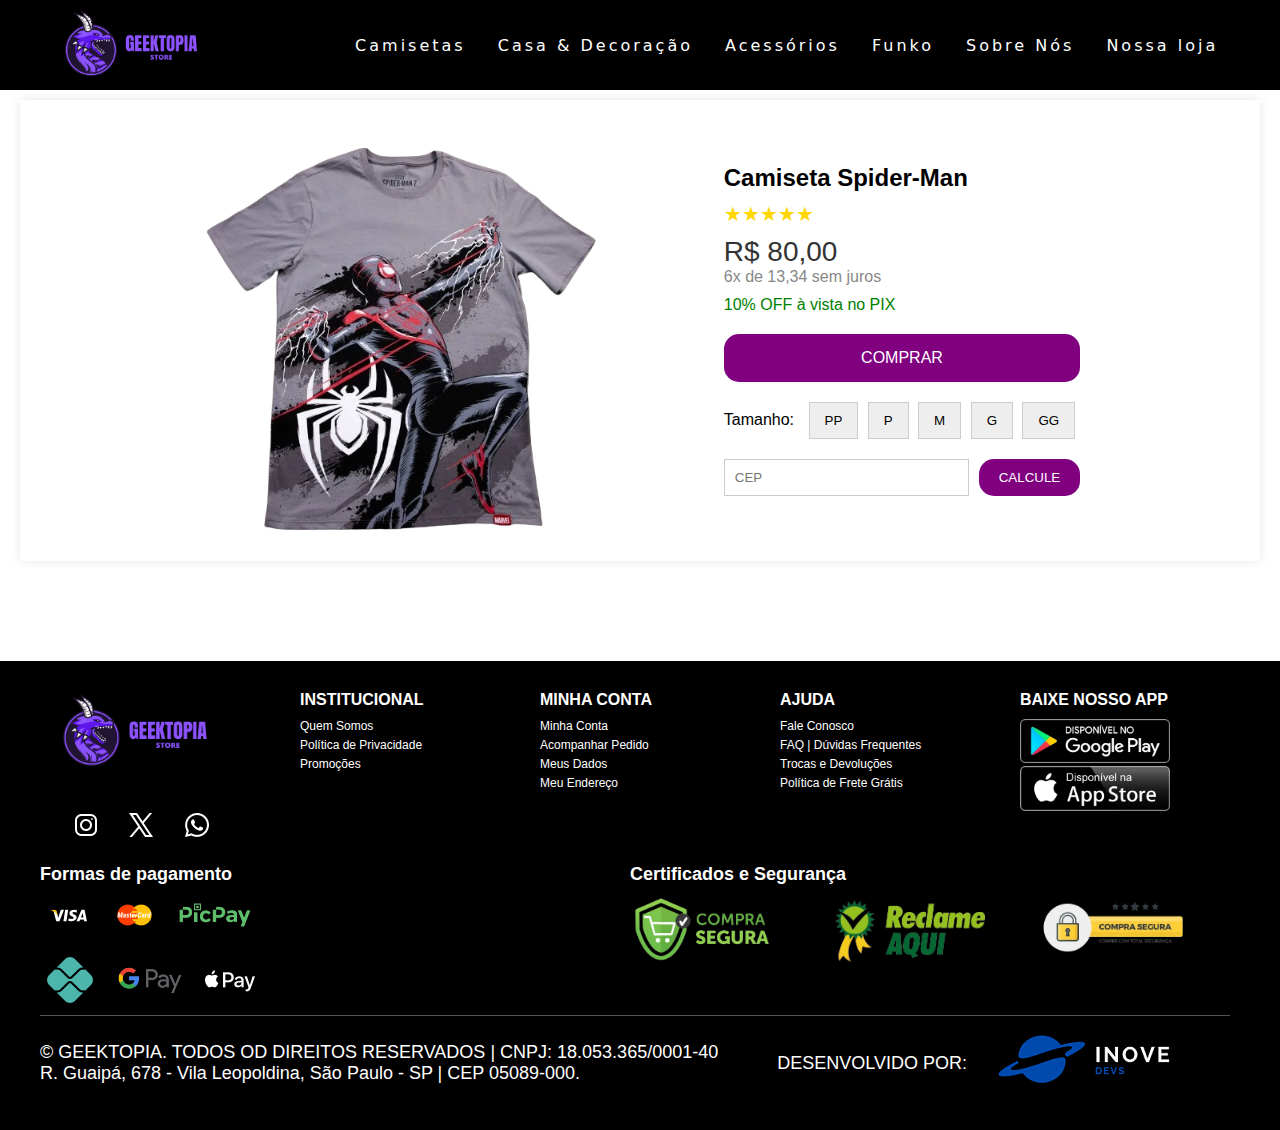
<file: camisaspiderman.html>
<!DOCTYPE html>
<html lang="pt-br">
<head>
    <meta charset="UTF-8">
    <meta name="viewport" content="width=device-width, initial-scale=1.0">
    <title>Camiseta Spider-Man</title>
    <link rel="stylesheet" href="produtosstyle.css">

    <link rel="icon" href="IMG/locoicon.png">

</head>
<body>
    <nav>
        <div class="logo">
            <a href="index.html"> <img src="IMG/logo_fundoPreto.png" alt="Geektopia Store"></a>
        </div>
        <div class="mobile-menu">
            <div class="line1"></div>
            <div class="line2"></div>
            <div class="line3"></div>
        </div>
        <ul class="nav-list">
            <li><a href="#camisetas">Camisetas</a></li>
            <li><a href="#casaedec">Casa & Decoração</a></li>
            <li><a href="#acessorios">Acessórios</a></li>
            <li><a href="#funko">Funko</a></li>
            <li><a href="pagina-sobrenos.html">Sobre Nós</a></li>
            <li><a href="https://maps.app.goo.gl/MBBHuYaZt2FRdcbG8">Nossa loja</a></li>
        </ul>
    </nav>
    <div class="container">
        <div class="product-image">
            <img src="IMG/camiseta_spider-man.png" alt="Camiseta Spider-Man">
        </div>
        <div class="product-details">
            <h1>Camiseta Spider-Man</h1>
            <div class="rating">★★★★★</div>
            <div class="price">R$ 80,00 <span>6x de 13,34 sem juros</span></div>
            <div class="discount">10% OFF à vista no PIX</div>
            <button class="buy-button">COMPRAR</button>
            <div class="sizes">
                <span>Tamanho:</span>
                <button>PP</button>
                <button>P</button>
                <button>M</button>
                <button>G</button>
                <button>GG</button>
            </div>
            <div class="cep">
                <input type="text" placeholder="CEP">
                <button>CALCULE</button>
            </div>
        </div>
    </div>


    <footer class="footer" id="sobre_nos" >
        <div class="footer-container">
            <div class="footer-section">
                <img src="IMG/logo_fundoPreto.png" alt="Geektopia Logo" class="footer-logo">
                <div class="footer-social">
                    <a href="https://www.instagram.com/geektopia_oficial/"><img src="IMG/icon.insta.png" alt="Instagram"></a>
                    <a href="https://twitter.com/Geektopia_ofc"><img src="IMG/icon.twitter.png" alt="Twitter"></a>
                    <a href="https://api.whatsapp.com/send?phone=5511984083105&text=OII%20BB"><img src="IMG/icon.zap.png" alt="WhatsApp"></a>
                </div>
            </div>
            <div class="footer-section">
                <h4>Institucional</h4>
                <ul>
                    <li><a href="#">Quem Somos</a></li>
                    <li><a href="#">Política de Privacidade</a></li>
                    <li><a href="#">Promoções</a></li>
                </ul>
            </div>
            <div class="footer-section">
                <h4>Minha Conta</h4>
                <ul>
                    <li><a href="#">Minha Conta</a></li>
                    <li><a href="#">Acompanhar Pedido</a></li>
                    <li><a href="#">Meus Dados</a></li>
                    <li><a href="https://maps.app.goo.gl/E3aTyDB3AdAVFXmq8">Meu Endereço</a></li>
                </ul>
            </div>
            <div class="footer-section">
                <h4>Ajuda</h4>
                <ul>
                    <li><a href="https://api.whatsapp.com/send?phone=5511984083105&text=OII%20BB">Fale Conosco</a></li>
                    <li><a href="#">FAQ | Dúvidas Frequentes</a></li>
                    <li><a href="#">Trocas e Devoluções</a></li>
                    <li><a href="#">Política de Frete Grátis</a></li>
                </ul>
            </div>
            <div class="footer-section">
                <h4>Baixe nosso app</h4>
                <div class="footer-apps">
                    <a href="#"><img src="IMG/logo_playStr.webp" alt="Google Play"></a>
                    <a href="#"><img src="IMG/logo_Appstr.webp" alt="App Store"></a>
                </div>
            </div>
            <div class="footer-section_payment">
                <h4>Formas de pagamento</h4>
                <div class="payment-methods">
                    <img src="IMG/icon.visa.png" alt="Visa">
                    <img src="IMG/icon.mastercard.png" alt="Mastercard">
                    <img src="IMG/icon.picpay.png" alt="PicPay">
                    <br>
                    <img src="IMG/icon.pix.png" alt="Pix">
                    <img src="IMG/icon.googlepay.png" alt="GooglePay">
                    <img src="IMG/icon.apppay.png" alt="ApplePay">
                </div>
            </div>
            <div class="footer-section_certifications">
                <h4>Certificados e Segurança</h4>
                <div class="certifications-logos">
                    <img src="IMG/logo.compraBoa.png" alt="compraBoa">
                    <img src="IMG/logo.reclameAqui.png" alt="Reclame Aqui">
                    <img src="IMG/logo.compraSegura.png" alt="Loja Confiável">
                </div>
            </div >

            <div class="direitos">
                <p id="prgf1"> &copy; GEEKTOPIA. TODOS OD DIREITOS RESERVADOS | CNPJ: 18.053.365/0001-40 <br> R. Guaipá, 678 - Vila Leopoldina, São Paulo - SP | CEP 05089-000.</p> &ensp;
                <p id="prgf2">DESENVOLVIDO POR:</p>
                <img src="IMG/logo_Inove.png" alt="LogoInoveDevs">
            </div>
        </div>
    </footer>


    <script src="produtosscript.js"></script>
</body>
</html>
</file>
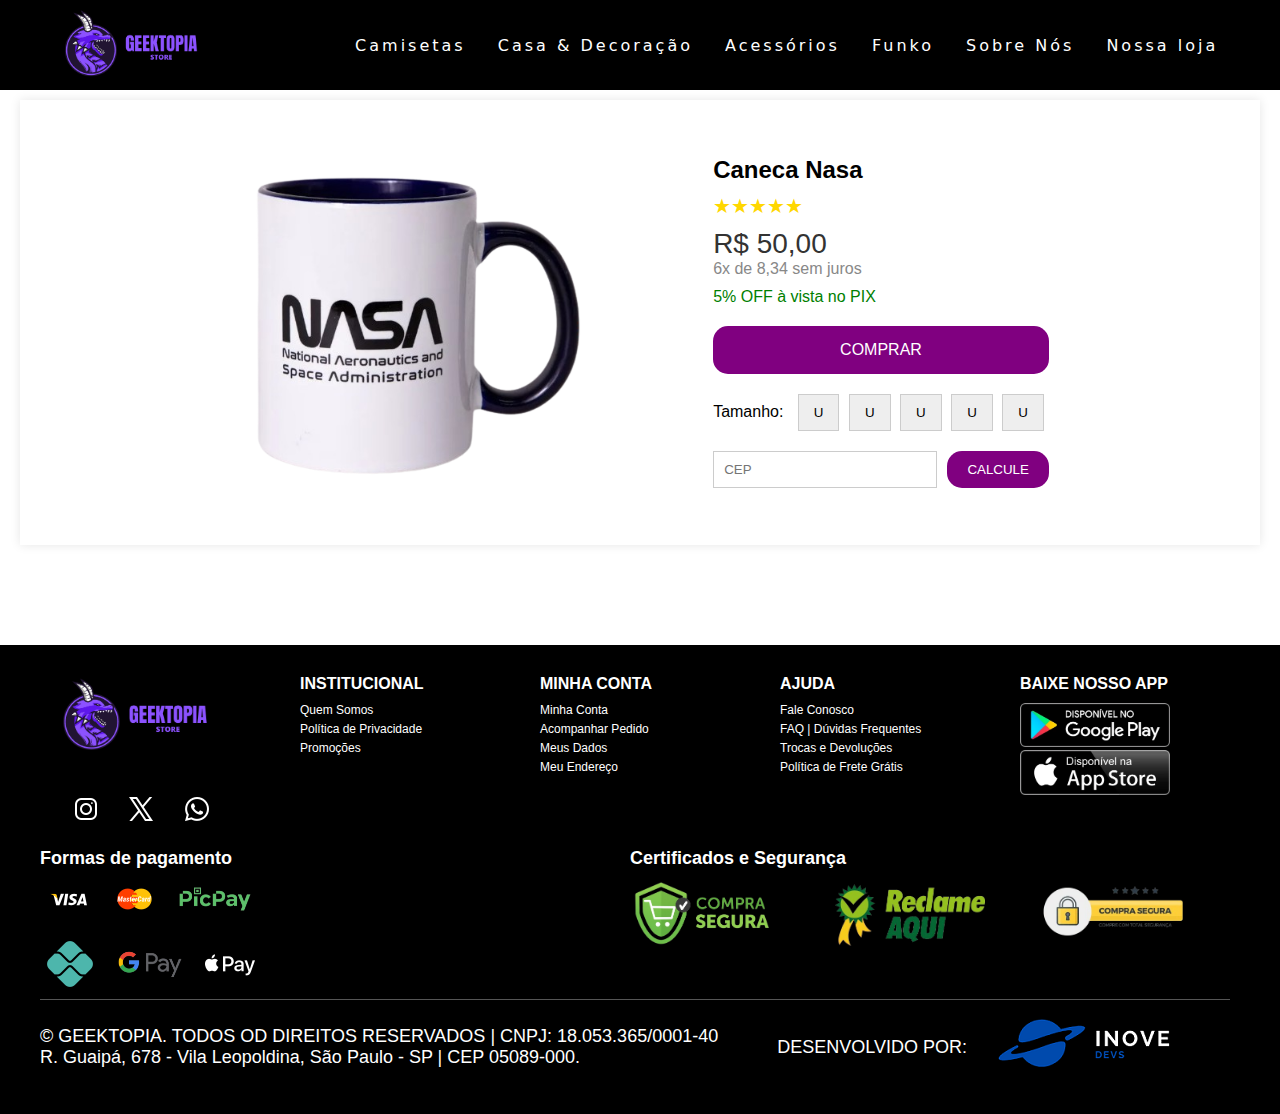
<file: canecanasa.html>
<!DOCTYPE html>
<html lang="pt-br">
<head>
    <meta charset="UTF-8">
    <meta name="viewport" content="width=device-width, initial-scale=1.0">
    <title>Caneca Nasa</title>
    <link rel="stylesheet" href="produtosstyle.css">

    <link rel="icon" href="IMG/locoicon.png">

</head>
<body>
    <nav>
        <div class="logo">
            <a href="index.html"> <img src="IMG/logo_fundoPreto.png" alt="Geektopia Store"></a>
        </div>
        <div class="mobile-menu">
            <div class="line1"></div>
            <div class="line2"></div>
            <div class="line3"></div>
        </div>
        <ul class="nav-list">
            <li><a href="#camisetas">Camisetas</a></li>
            <li><a href="#casaedec">Casa & Decoração</a></li>
            <li><a href="#acessorios">Acessórios</a></li>
            <li><a href="#funko">Funko</a></li>
            <li><a href="pagina-sobrenos.html">Sobre Nós</a></li>
            <li><a href="https://maps.app.goo.gl/MBBHuYaZt2FRdcbG8">Nossa loja</a></li>
        </ul>
    </nav>
    <div class="container">
        <div class="product-image">
            <img src="IMG/caneca_nasa.png" alt="Caneca Nasa">
        </div>
        <div class="product-details">
            <h1>Caneca Nasa</h1>
            <div class="rating">★★★★★</div>
            <div class="price">R$ 50,00 <span>6x de 8,34 sem juros</span></div>
            <div class="discount">5% OFF à vista no PIX</div>
            <button class="buy-button">COMPRAR</button>
            <div class="sizes">
                <span>Tamanho:</span>
                <button>U</button>
                <button>U</button>
                <button>U</button>
                <button>U</button>
                <button>U</button>
            </div>
            <div class="cep">
                <input type="text" placeholder="CEP">
                <button>CALCULE</button>
            </div>
        </div>
    </div>


    <footer class="footer" id="sobre_nos" >
        <div class="footer-container">
            <div class="footer-section">
                <img src="IMG/logo_fundoPreto.png" alt="Geektopia Logo" class="footer-logo">
                <div class="footer-social">
                    <a href="https://www.instagram.com/geektopia_oficial/"><img src="IMG/icon.insta.png" alt="Instagram"></a>
                    <a href="https://twitter.com/Geektopia_ofc"><img src="IMG/icon.twitter.png" alt="Twitter"></a>
                    <a href="https://api.whatsapp.com/send?phone=5511984083105&text=OII%20BB"><img src="IMG/icon.zap.png" alt="WhatsApp"></a>
                </div>
            </div>
            <div class="footer-section">
                <h4>Institucional</h4>
                <ul>
                    <li><a href="#">Quem Somos</a></li>
                    <li><a href="#">Política de Privacidade</a></li>
                    <li><a href="#">Promoções</a></li>
                </ul>
            </div>
            <div class="footer-section">
                <h4>Minha Conta</h4>
                <ul>
                    <li><a href="#">Minha Conta</a></li>
                    <li><a href="#">Acompanhar Pedido</a></li>
                    <li><a href="#">Meus Dados</a></li>
                    <li><a href="https://maps.app.goo.gl/E3aTyDB3AdAVFXmq8">Meu Endereço</a></li>
                </ul>
            </div>
            <div class="footer-section">
                <h4>Ajuda</h4>
                <ul>
                    <li><a href="https://api.whatsapp.com/send?phone=5511984083105&text=OII%20BB">Fale Conosco</a></li>
                    <li><a href="#">FAQ | Dúvidas Frequentes</a></li>
                    <li><a href="#">Trocas e Devoluções</a></li>
                    <li><a href="#">Política de Frete Grátis</a></li>
                </ul>
            </div>
            <div class="footer-section">
                <h4>Baixe nosso app</h4>
                <div class="footer-apps">
                    <a href="#"><img src="IMG/logo_playStr.webp" alt="Google Play"></a>
                    <a href="#"><img src="IMG/logo_Appstr.webp" alt="App Store"></a>
                </div>
            </div>
            <div class="footer-section_payment">
                <h4>Formas de pagamento</h4>
                <div class="payment-methods">
                    <img src="IMG/icon.visa.png" alt="Visa">
                    <img src="IMG/icon.mastercard.png" alt="Mastercard">
                    <img src="IMG/icon.picpay.png" alt="PicPay">
                    <br>
                    <img src="IMG/icon.pix.png" alt="Pix">
                    <img src="IMG/icon.googlepay.png" alt="GooglePay">
                    <img src="IMG/icon.apppay.png" alt="ApplePay">
                </div>
            </div>
            <div class="footer-section_certifications">
                <h4>Certificados e Segurança</h4>
                <div class="certifications-logos">
                    <img src="IMG/logo.compraBoa.png" alt="compraBoa">
                    <img src="IMG/logo.reclameAqui.png" alt="Reclame Aqui">
                    <img src="IMG/logo.compraSegura.png" alt="Loja Confiável">
                </div>
            </div >

            <div class="direitos">
                <p id="prgf1"> &copy; GEEKTOPIA. TODOS OD DIREITOS RESERVADOS | CNPJ: 18.053.365/0001-40 <br> R. Guaipá, 678 - Vila Leopoldina, São Paulo - SP | CEP 05089-000.</p> &ensp;
                <p id="prgf2">DESENVOLVIDO POR:</p>
                <img src="IMG/logo_Inove.png" alt="LogoInoveDevs">
            </div>
        </div>
    </footer>


    <script src="produtosscript.js"></script>
</body>
</html>
</file>
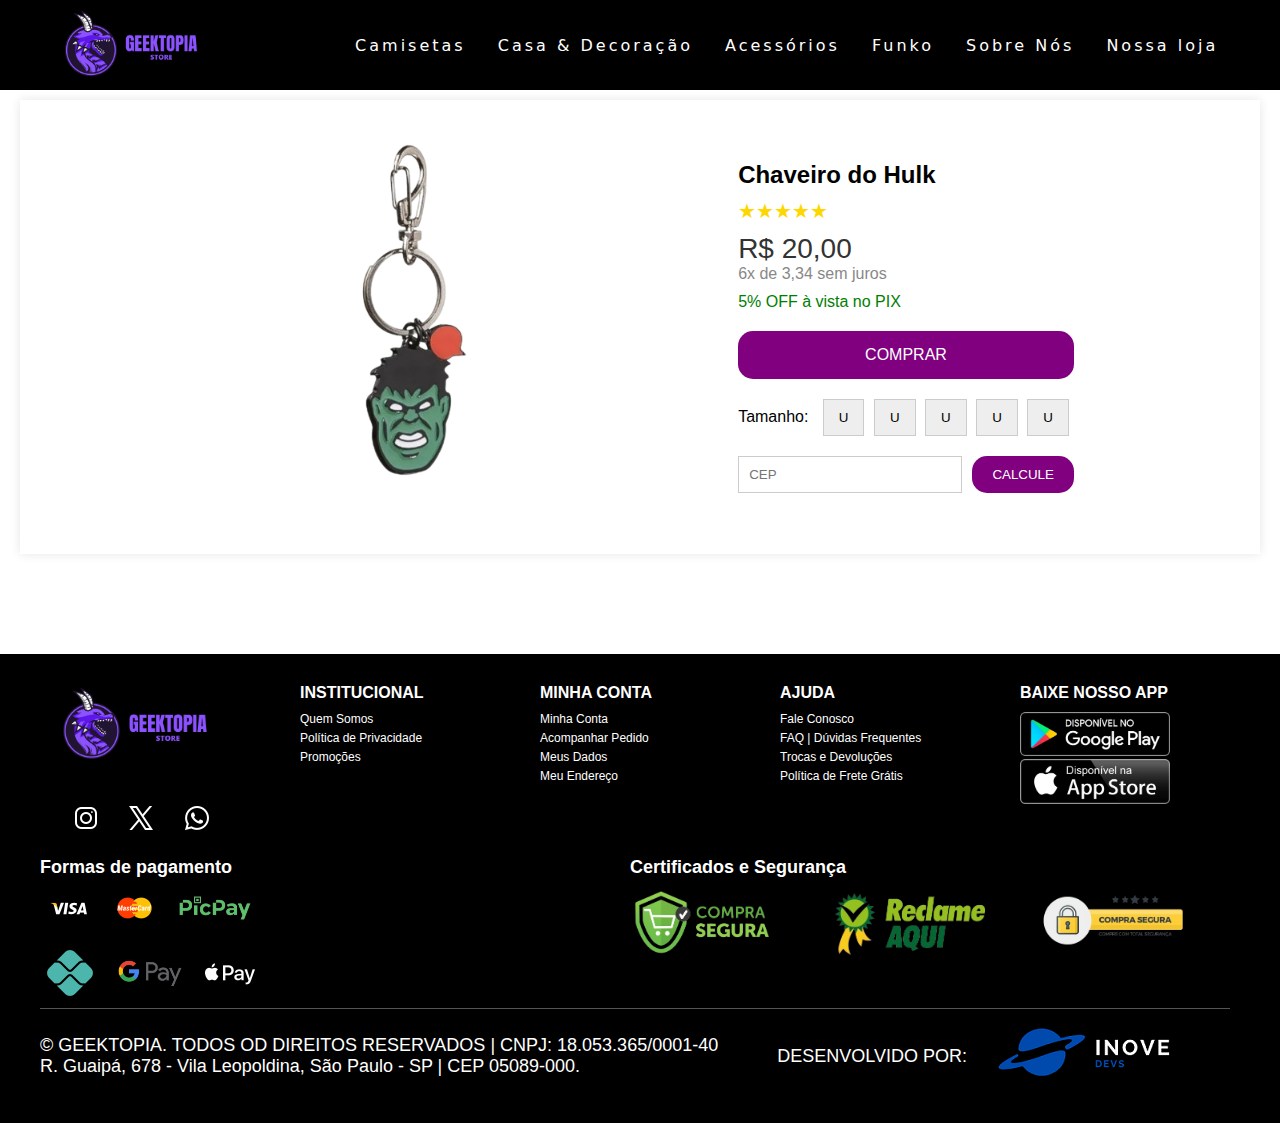
<file: chaveirohulk.html>
<!DOCTYPE html>
<html lang="pt-br">
<head>
    <meta charset="UTF-8">
    <meta name="viewport" content="width=device-width, initial-scale=1.0">
    <title>Chaveiro Hulk</title>
    <link rel="stylesheet" href="produtosstyle.css">

    <link rel="icon" href="IMG/locoicon.png">

</head>
<body>
    <nav>
        <div class="logo">
            <a href="index.html"> <img src="IMG/logo_fundoPreto.png" alt="Geektopia Store"></a>
        </div>
        <div class="mobile-menu">
            <div class="line1"></div>
            <div class="line2"></div>
            <div class="line3"></div>
        </div>
        <ul class="nav-list">
            <li><a href="#camisetas">Camisetas</a></li>
            <li><a href="#casaedec">Casa & Decoração</a></li>
            <li><a href="#acessorios">Acessórios</a></li>
            <li><a href="#funko">Funko</a></li>
            <li><a href="pagina-sobrenos.html">Sobre Nós</a></li>
            <li><a href="https://maps.app.goo.gl/MBBHuYaZt2FRdcbG8">Nossa loja</a></li>
        </ul>
    </nav>
    <div class="container">
        <div class="product-image">
            <img src="IMG/chaveiro_hulk.png" alt="Chaveiro do Hulk">
        </div>
        <div class="product-details">
            <h1>Chaveiro do Hulk</h1>
            <div class="rating">★★★★★</div>
            <div class="price">R$ 20,00 <span>6x de 3,34 sem juros</span></div>
            <div class="discount">5% OFF à vista no PIX</div>
            <button class="buy-button">COMPRAR</button>
            <div class="sizes">
                <span>Tamanho:</span>
                <button>U</button>
                <button>U</button>
                <button>U</button>
                <button>U</button>
                <button>U</button>
            </div>
            <div class="cep">
                <input type="text" placeholder="CEP">
                <button>CALCULE</button>
            </div>
        </div>
    </div>


    <footer class="footer" id="sobre_nos" >
        <div class="footer-container">
            <div class="footer-section">
                <img src="IMG/logo_fundoPreto.png" alt="Geektopia Logo" class="footer-logo">
                <div class="footer-social">
                    <a href="https://www.instagram.com/geektopia_oficial/"><img src="IMG/icon.insta.png" alt="Instagram"></a>
                    <a href="https://twitter.com/Geektopia_ofc"><img src="IMG/icon.twitter.png" alt="Twitter"></a>
                    <a href="https://api.whatsapp.com/send?phone=5511984083105&text=OII%20BB"><img src="IMG/icon.zap.png" alt="WhatsApp"></a>
                </div>
            </div>
            <div class="footer-section">
                <h4>Institucional</h4>
                <ul>
                    <li><a href="#">Quem Somos</a></li>
                    <li><a href="#">Política de Privacidade</a></li>
                    <li><a href="#">Promoções</a></li>
                </ul>
            </div>
            <div class="footer-section">
                <h4>Minha Conta</h4>
                <ul>
                    <li><a href="#">Minha Conta</a></li>
                    <li><a href="#">Acompanhar Pedido</a></li>
                    <li><a href="#">Meus Dados</a></li>
                    <li><a href="https://maps.app.goo.gl/E3aTyDB3AdAVFXmq8">Meu Endereço</a></li>
                </ul>
            </div>
            <div class="footer-section">
                <h4>Ajuda</h4>
                <ul>
                    <li><a href="https://api.whatsapp.com/send?phone=5511984083105&text=OII%20BB">Fale Conosco</a></li>
                    <li><a href="#">FAQ | Dúvidas Frequentes</a></li>
                    <li><a href="#">Trocas e Devoluções</a></li>
                    <li><a href="#">Política de Frete Grátis</a></li>
                </ul>
            </div>
            <div class="footer-section">
                <h4>Baixe nosso app</h4>
                <div class="footer-apps">
                    <a href="#"><img src="IMG/logo_playStr.webp" alt="Google Play"></a>
                    <a href="#"><img src="IMG/logo_Appstr.webp" alt="App Store"></a>
                </div>
            </div>
            <div class="footer-section_payment">
                <h4>Formas de pagamento</h4>
                <div class="payment-methods">
                    <img src="IMG/icon.visa.png" alt="Visa">
                    <img src="IMG/icon.mastercard.png" alt="Mastercard">
                    <img src="IMG/icon.picpay.png" alt="PicPay">
                    <br>
                    <img src="IMG/icon.pix.png" alt="Pix">
                    <img src="IMG/icon.googlepay.png" alt="GooglePay">
                    <img src="IMG/icon.apppay.png" alt="ApplePay">
                </div>
            </div>
            <div class="footer-section_certifications">
                <h4>Certificados e Segurança</h4>
                <div class="certifications-logos">
                    <img src="IMG/logo.compraBoa.png" alt="compraBoa">
                    <img src="IMG/logo.reclameAqui.png" alt="Reclame Aqui">
                    <img src="IMG/logo.compraSegura.png" alt="Loja Confiável">
                </div>
            </div >

            <div class="direitos">
                <p id="prgf1"> &copy; GEEKTOPIA. TODOS OD DIREITOS RESERVADOS | CNPJ: 18.053.365/0001-40 <br> R. Guaipá, 678 - Vila Leopoldina, São Paulo - SP | CEP 05089-000.</p> &ensp;
                <p id="prgf2">DESENVOLVIDO POR:</p>
                <img src="IMG/logo_Inove.png" alt="LogoInoveDevs">
            </div>
        </div>
    </footer>


    <script src="produtosscript.js"></script>
</body>
</html>
</file>
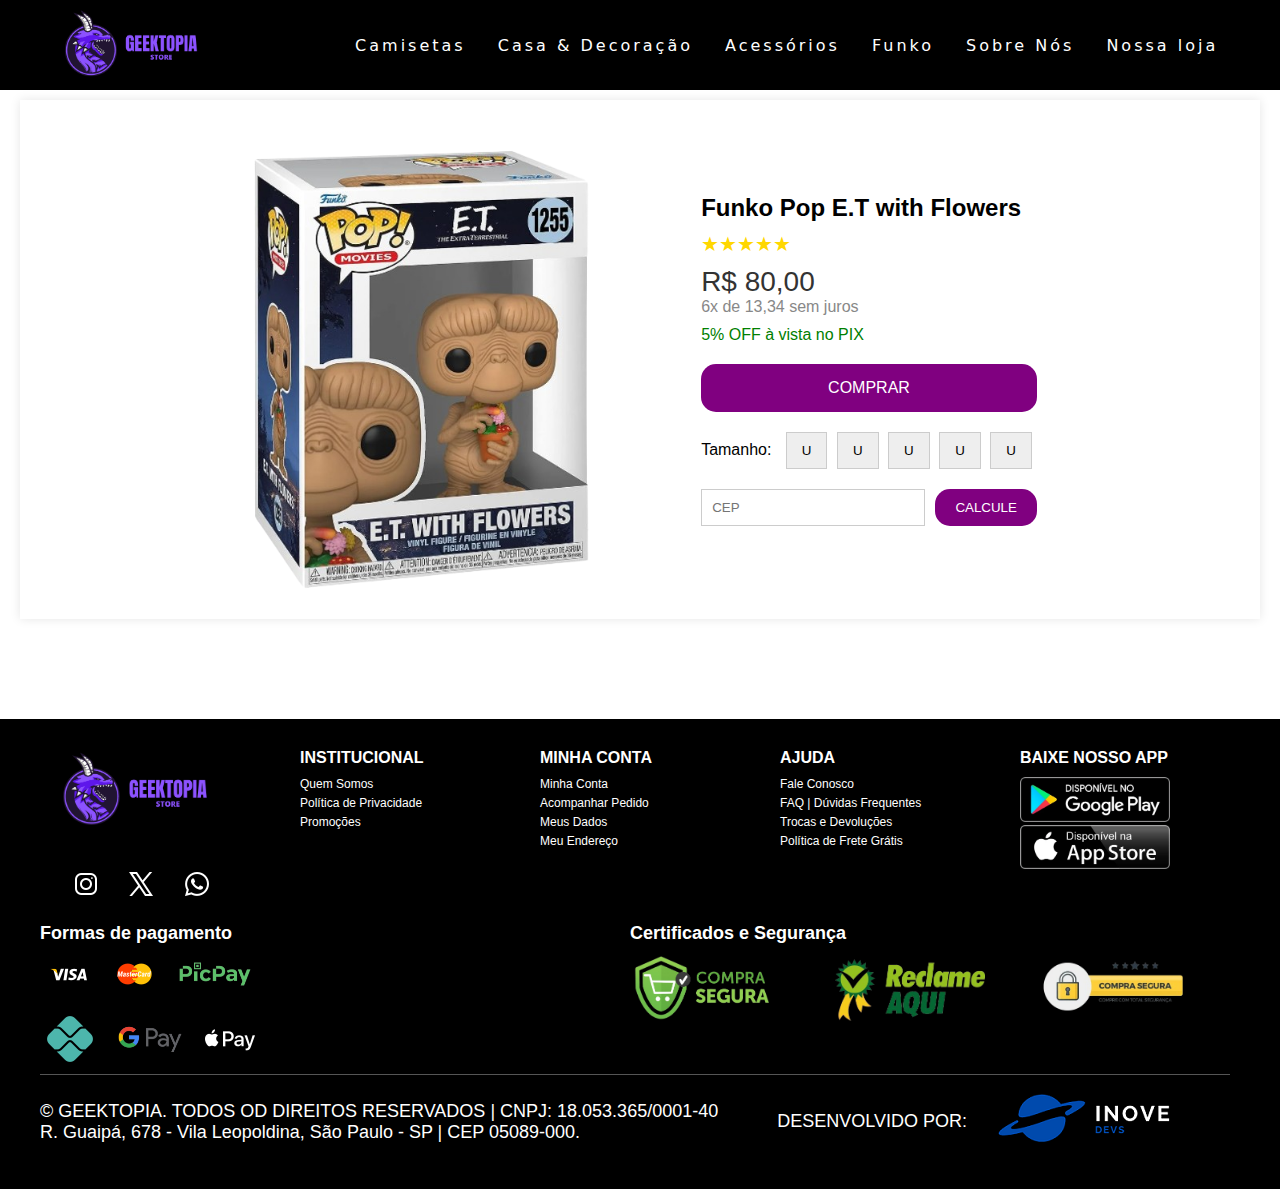
<file: funko3.html>
<!DOCTYPE html>
<html lang="pt-br">
<head>
    <meta charset="UTF-8">
    <meta name="viewport" content="width=device-width, initial-scale=1.0">
    <title>Funko Pop E.T</title>
    <link rel="stylesheet" href="produtosstyle.css">

    <link rel="icon" href="IMG/locoicon.png">

</head>
<body>
    <nav>
        <div class="logo">
            <a href="index.html"> <img src="IMG/logo_fundoPreto.png" alt="Geektopia Store"></a>
        </div>
        <div class="mobile-menu">
            <div class="line1"></div>
            <div class="line2"></div>
            <div class="line3"></div>
        </div>
        <ul class="nav-list">
            <li><a href="#camisetas">Camisetas</a></li>
            <li><a href="#casaedec">Casa & Decoração</a></li>
            <li><a href="#acessorios">Acessórios</a></li>
            <li><a href="#funko">Funko</a></li>
            <li><a href="pagina-sobrenos.html">Sobre Nós</a></li>
            <li><a href="https://maps.app.goo.gl/MBBHuYaZt2FRdcbG8">Nossa loja</a></li>
        </ul>
    </nav>
    <div class="container">
        <div class="product-image">
            <img src="IMG/funko_3.png" alt="Funko Pop E.T with Flowers">
        </div>
        <div class="product-details">
            <h1>Funko Pop E.T with Flowers</h1>
            <div class="rating">★★★★★</div>
            <div class="price">R$ 80,00 <span>6x de 13,34 sem juros</span></div>
            <div class="discount">5% OFF à vista no PIX</div>
            <button class="buy-button">COMPRAR</button>
            <div class="sizes">
                <span>Tamanho:</span>
                <button>U</button>
                <button>U</button>
                <button>U</button>
                <button>U</button>
                <button>U</button>
            </div>
            <div class="cep">
                <input type="text" placeholder="CEP">
                <button>CALCULE</button>
            </div>
        </div>
    </div>


    <footer class="footer" id="sobre_nos" >
        <div class="footer-container">
            <div class="footer-section">
                <img src="IMG/logo_fundoPreto.png" alt="Geektopia Logo" class="footer-logo">
                <div class="footer-social">
                    <a href="https://www.instagram.com/geektopia_oficial/"><img src="IMG/icon.insta.png" alt="Instagram"></a>
                    <a href="https://twitter.com/Geektopia_ofc"><img src="IMG/icon.twitter.png" alt="Twitter"></a>
                    <a href="https://api.whatsapp.com/send?phone=5511984083105&text=OII%20BB"><img src="IMG/icon.zap.png" alt="WhatsApp"></a>
                </div>
            </div>
            <div class="footer-section">
                <h4>Institucional</h4>
                <ul>
                    <li><a href="#">Quem Somos</a></li>
                    <li><a href="#">Política de Privacidade</a></li>
                    <li><a href="#">Promoções</a></li>
                </ul>
            </div>
            <div class="footer-section">
                <h4>Minha Conta</h4>
                <ul>
                    <li><a href="#">Minha Conta</a></li>
                    <li><a href="#">Acompanhar Pedido</a></li>
                    <li><a href="#">Meus Dados</a></li>
                    <li><a href="https://maps.app.goo.gl/E3aTyDB3AdAVFXmq8">Meu Endereço</a></li>
                </ul>
            </div>
            <div class="footer-section">
                <h4>Ajuda</h4>
                <ul>
                    <li><a href="https://api.whatsapp.com/send?phone=5511984083105&text=OII%20BB">Fale Conosco</a></li>
                    <li><a href="#">FAQ | Dúvidas Frequentes</a></li>
                    <li><a href="#">Trocas e Devoluções</a></li>
                    <li><a href="#">Política de Frete Grátis</a></li>
                </ul>
            </div>
            <div class="footer-section">
                <h4>Baixe nosso app</h4>
                <div class="footer-apps">
                    <a href="#"><img src="IMG/logo_playStr.webp" alt="Google Play"></a>
                    <a href="#"><img src="IMG/logo_Appstr.webp" alt="App Store"></a>
                </div>
            </div>
            <div class="footer-section_payment">
                <h4>Formas de pagamento</h4>
                <div class="payment-methods">
                    <img src="IMG/icon.visa.png" alt="Visa">
                    <img src="IMG/icon.mastercard.png" alt="Mastercard">
                    <img src="IMG/icon.picpay.png" alt="PicPay">
                    <br>
                    <img src="IMG/icon.pix.png" alt="Pix">
                    <img src="IMG/icon.googlepay.png" alt="GooglePay">
                    <img src="IMG/icon.apppay.png" alt="ApplePay">
                </div>
            </div>
            <div class="footer-section_certifications">
                <h4>Certificados e Segurança</h4>
                <div class="certifications-logos">
                    <img src="IMG/logo.compraBoa.png" alt="compraBoa">
                    <img src="IMG/logo.reclameAqui.png" alt="Reclame Aqui">
                    <img src="IMG/logo.compraSegura.png" alt="Loja Confiável">
                </div>
            </div >

            <div class="direitos">
                <p id="prgf1"> &copy; GEEKTOPIA. TODOS OD DIREITOS RESERVADOS | CNPJ: 18.053.365/0001-40 <br> R. Guaipá, 678 - Vila Leopoldina, São Paulo - SP | CEP 05089-000.</p> &ensp;
                <p id="prgf2">DESENVOLVIDO POR:</p>
                <img src="IMG/logo_Inove.png" alt="LogoInoveDevs">
            </div>
        </div>
    </footer>


    <script src="produtosscript.js"></script>
</body>
</html>
</file>
<file: produtosstyle.css>
* {
    padding: 0;
    margin: 0;
}

html, body{
    overflow-x: hidden;
    width: 100%;
}

html{
    scroll-behavior: smooth;
}

:target{
    scroll-margin-top: 150px;
}

body {
    font-family: Arial, sans-serif;
}

a{
    color: #fff;
    text-decoration: none;
    transition: 0.3s;
}

a:hover{
    opacity: 0.7;
}

.logo img{
    height: 8vh;
}

nav {
    position: fixed; /* Fixa a navbar no topo */
    top: 0;
    left: 0;
    width: 100%; /* Faz a navbar ocupar toda a largura da tela */
    display: flex;
    justify-content: space-around;
    align-items: center;
    font-family: system-ui, -apple-system, Helvetica, Arial, sans-serif;
    background: #000;
    height: 10vh;
    z-index: 1000; /* Garante que a navbar fique acima de outros elementos */
}

.nav-list {
    list-style: none;
    display: flex;
}

.nav-list li{
    letter-spacing: 3px;
    margin-left: 32px;
}

.mobile-menu {
    display: none;
    cursor: pointer;
}

.mobile-menu div{
    width: 32px;
    height: 2px;
    background: #fff;
    margin: 8px;
    transition: 0.3s;
}

.container {
    display: flex;
    flex-wrap: wrap;
    max-width: 1200px;
    margin: 100px auto;
    background-color: #fff;
    padding: 20px;
    box-shadow: 0 0 10px rgba(0, 0, 0, 0.1);
    align-items: center;
    justify-content: center;
}

.product-image img {
    max-width: 80%;
    height: auto;
    margin-top: 20px;
}

.product-details {
    margin-left: 20px;
    display: flex;
    flex-direction: column;
    justify-content: space-between;
}

.product-details h1 {
    font-size: 24px;
    margin-bottom: 10px;
}

.rating {
    color: gold;
    font-size: 20px;
    margin-bottom: 10px;
}

.price {
    font-size: 28px;
    color: #333;
    margin-bottom: 10px;
}

.price span {
    font-size: 16px;
    color: #888;
    display: block;
}

.discount {
    color: green;
    font-size: 16px;
    margin-bottom: 20px;
}

.buy-button {
    background-color: purple;
    color: #fff;
    padding: 15px 20px;
    border: none;
    border-radius: 15px;
    font-size: 16px;
    cursor: pointer;
    margin-bottom: 20px;
}

.buy-button:hover {
    background-color: darkviolet;
}

.sizes {
    margin-bottom: 20px;
}

.sizes span {
    margin-right: 10px;
}

.sizes button {
    background-color: #eee;
    border: 1px solid #ccc;
    padding: 10px 15px;
    cursor: pointer;
    margin-right: 5px;
}

.sizes button:hover {
    background-color: #ddd;
}

.cep {
    display: flex;
}

.cep input {
    padding: 10px;
    border: 1px solid #ccc;
    flex: 1;
    margin-right: 10px;
}

.cep button {
    background-color: purple;
    color: #fff;
    border: none;
    border-radius: 15px;
    padding: 10px 20px;
    cursor: pointer;
}

.cep button:hover {
    background-color: darkviolet;
}


.footer {
    background-color: #000;
    color: #fff;
    padding: 20px 0;
    font-size: 12px;
    font-family: Arial, Helvetica, sans-serif;
}

.footer-container {
    display: flex;
    flex-wrap: wrap;
    justify-content: space-between;
    max-width: 1200px;
    margin: 0 auto;
    padding: 0 20px;
}

.footer-section {
    flex: 1 1 200px;
    margin: 10px 0;
    margin-left: 20px;
}

.footer-logo {
    max-width: 150px;
    margin-bottom: 3vh;
}

.footer-social a {
    margin: 10px;
    display: inline-block;
}

.footer-section h4 {
    font-size: 16px;
    margin-bottom: 10px;
    text-transform: uppercase;
}

.footer-section ul {
    list-style: none;
    padding: 0;
}

.footer-section ul li {
    margin: 5px 0;
}

.footer-section ul li a {
    color: #fff;
    text-decoration: none;
}

.footer-apps img {
    height: auto;
    max-width: 150px;
}

.footer-apps a {
    display: inline-block;
    margin: 0 10px 0 0;
    vertical-align: middle;
}

.footer-section_payment, .footer-section_certifications {
    margin-left: px;
    font-size: 18px;
    display: inline-block;
}


.payment-methods img {
    height: 50px;
    max-width: 100px;
    margin: 5px;
}

.certifications-logos img {
    max-width: 150px;
    margin-right: 50px;
}

.payment, .certifications {
    flex-basis: 100%;
}


.direitos {
    border-top: 1px solid #555;
    font-size: 18px;
    display: flex;
    align-items: center;
    justify-content: space-between;
    flex-wrap: wrap;
}

#prgf1 {
    margin-right: 50px;
}




@media (max-width: 768px) {
    .nav-list {
        position: fixed; /* Fixa a nav-list também */
        top: 10vh;
        right: 0;
        width: 100vw; /* Faz a nav-list ocupar toda a largura da viewport */
        height: 0; /* Começa com altura zero */
        background: #000;
        flex-direction: column;
        align-items: center;
        justify-content: space-around;
        transform: translateY(-100%); /* Inicialmente fora da tela para cima */
        transition: transform 0.3s ease-in, height 0.3s ease-in;
        z-index: 999; /* Garante que a nav-list fique acima de outros elementos */
      }
    .nav-list li {
        margin-left: 0;
        opacity: 0;
    }

    .mobile-menu {
        display: block;
    }

    .nav-list.active {
        transform: translateY(0);
        height: 90vh;
    }

    .nav-list.active li {
        opacity: 1;
        animation: navLinkFade 0.5s ease forwards;
      }
      
      @keyframes navLinkFade {
        from {
          opacity: 0;
          transform: translateY(-50px);
        }
        to {
          opacity: 1;
          transform: translateY(0);
        }
      }

      .mobile-menu.active .line1 {
        transform: rotate(-45deg) translate(-8px, 8px);
      }
      
      .mobile-menu.active .line2 {
        opacity: 0;
      }
      
      .mobile-menu.active .line3 {
        transform: rotate(45deg) translate(-5px, -7px);
      }

    .carousel{
        margin: 0;
        display: flex;
        align-items: center;
        justify-content: center;
    }
    .nav-button.prev {
        display: none;
    }
    
    .nav-button.next {
        display: none;
    }

    .container {
        flex-direction: column;
        align-items: center;
    }

    .product-details {
        margin-left: 0;
        margin-top: 20px;
        text-align: center;
    }

    nav ul {
        flex-direction: column;
        align-items: center;
    }

    nav ul li {
        margin-bottom: 10px;
    }

    .sizes button {
       padding: 10px;
    }
    
    .sizes button:hover {
        background-color: #ddd;
    }



    .footer-container {
        flex-direction: column;
        align-items: center;
    }

    .footer-section {
        flex-basis: 100%;
        text-align: center;
    }

    .footer-social, .footer-apps, .payment-methods, .certifications-logos {
        display: flex;
        justify-content: center;
        flex-wrap: wrap;
    }

    .footer-apps a, .payment-methods img, .certifications-logos img {
        margin: 5px;
    }

    .footer-section_payment h4, .footer-section_certifications h4 {
        text-align: center;
    }

    .direitos {
        align-items: center;
        justify-content: center;
        text-align: center;
        width: 100%;
    }

    #prgf1 {
        margin: 10px 0;
    }
    
}
</file>
